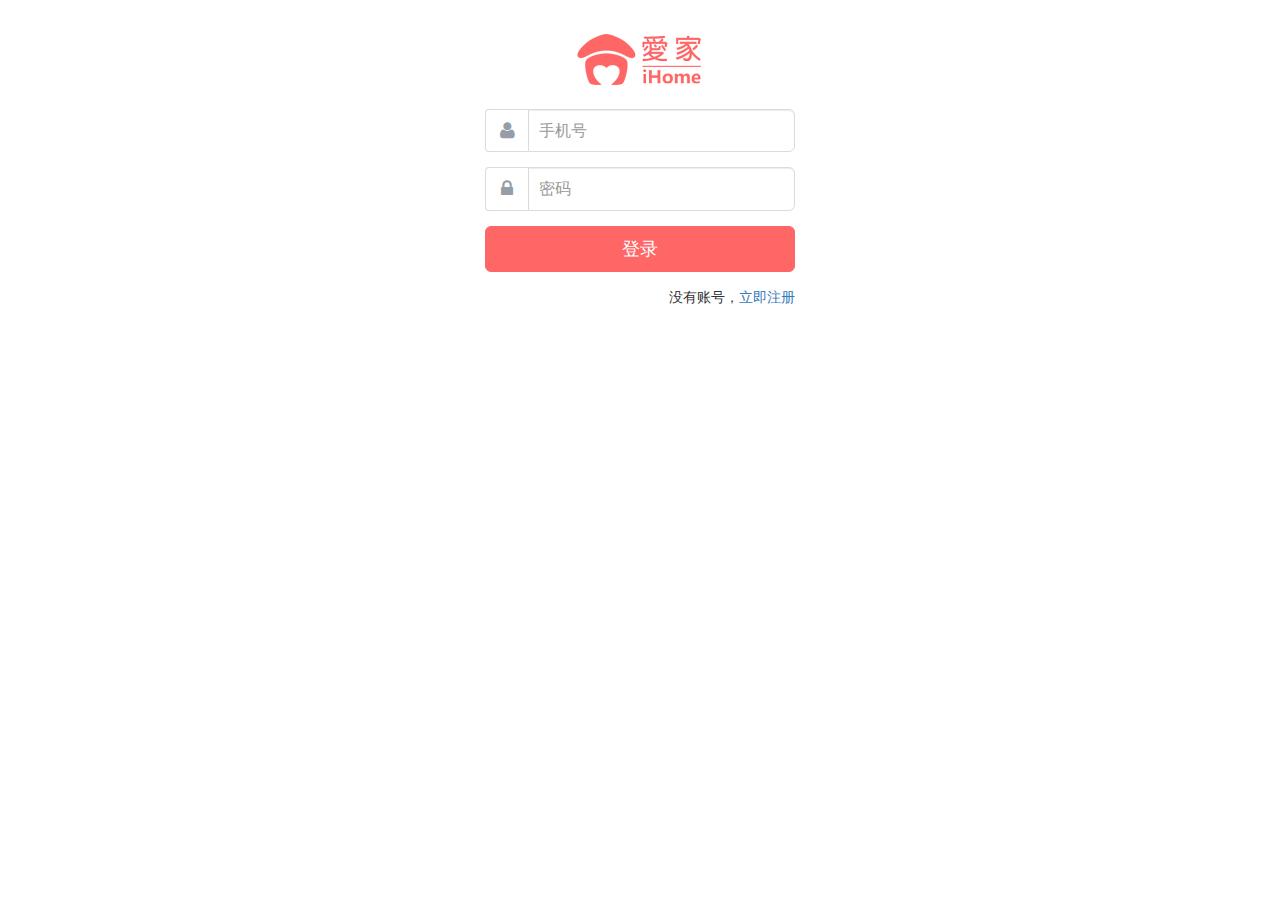
<file: web/html/login.html>
<!DOCTYPE html>
<html>
<head> 
    <meta charset="utf-8">
    <meta http-equiv="X-UA-Compatible" content="IE=edge">
    <meta name="viewport" content="width=device-width, initial-scale=1, maximum-scale=1, user-scalable=no">
    <title>爱家-登陆</title>
    <link href="./plugins/bootstrap/css/bootstrap.min.css" rel="stylesheet">
    <link href="./plugins/font-awesome/css/font-awesome.min.css" rel="stylesheet">
    <link href="./css/reset.css" rel="stylesheet">
    <link href="./css/ihome/main.css" rel="stylesheet">
    <link href="./css/ihome/login.css" rel="stylesheet">
</head>
<body>
    <div class="container">
        <div class="logo-bar"><a href="/"><img src="./images/logo@128x59.png"></a></div>
        <form class="form-login">
            <div class="form-group form-group-lg">
                <div class="input-group">
                    <div class="input-group-addon"><i class="fa fa-user fa-lg fa-fw"></i></div>
                    <input type="number" class="form-control" name="mobile" id="mobile" placeholder="手机号" required>
                </div>
            </div>
            <div class="error-msg" id="mobile-err"><i class="fa fa-exclamation-circle"></i><span></span></div>
            <div class="form-group form-group-lg">
                <div class="input-group">
                    <div class="input-group-addon"><i class="fa fa-lock fa-lg fa-fw"></i></div>
                    <input type="password" class="form-control" name="password" id="password" placeholder="密码" required>
                </div>
            </div>
            <div class="error-msg" id="password-err"><i class="fa fa-exclamation-circle"></i><span></span></div>
            <button type="submit" class="btn btn-lg btn-theme btn-block">登录</button>
            <p class="register-a">没有账号，<a href="/register.html">立即注册</a></p>
        </form>
    </div>
    <script src="./js/jquery.min.js"></script>
    <script src="./plugins/bootstrap/js/bootstrap.min.js"></script>
    <script src="./js/ihome/login.js"></script>
</body>
</html>
</file>
<file: web/html/css/ihome/main.css>
.btn-theme, .btn-theme:hover {
    background-color: #ff6666;
    border-color: #ff6666;
    color: #fff;
}
.footer {
    width: 100%;
    text-align: center;
    font-size: 15px;
    color: #99999c;
    padding: 14px 0px;
}
</file>
<file: web/html/css/ihome/login.css>
body {
    padding-top: 20px;
    padding-bottom: 20px;
    background-color: #fff;
}
.container {
    padding-right: 5px;
    padding-left: 5px;
}
.logo-bar {
    width: 128px;
    height: 59px;
    margin: 10px auto;
}
.form-login {
    max-width: 330px;
    padding: 10px;
    margin: 0 auto;
}
.input-group-addon {
    background-color: #fff; 
    color: #959ea7;
    padding: 6px;
}
.input-group-addon, .form-control {
    border: 1px solid #dcdbdb;
}
.fa-fw {
    width: 30px;
}
.form-login .form-control {
  position: relative;
  height: auto;
  -webkit-box-sizing: border-box;
     -moz-box-sizing: border-box;
          box-sizing: border-box;
  padding: 10px;
  font-size: 16px;
}
.form-login .form-control:focus {
  z-index: 2;
}
.register-a {
    text-align: right;
    margin-top: 16px;
    font-size: 14px;
}
.error-msg {
    display: none;
    font-size: 14px;
    color: red;
    margin: -10px 0px 10px 50px;
}
.error-msg i {
    margin-right: 5px;
}
</file>
